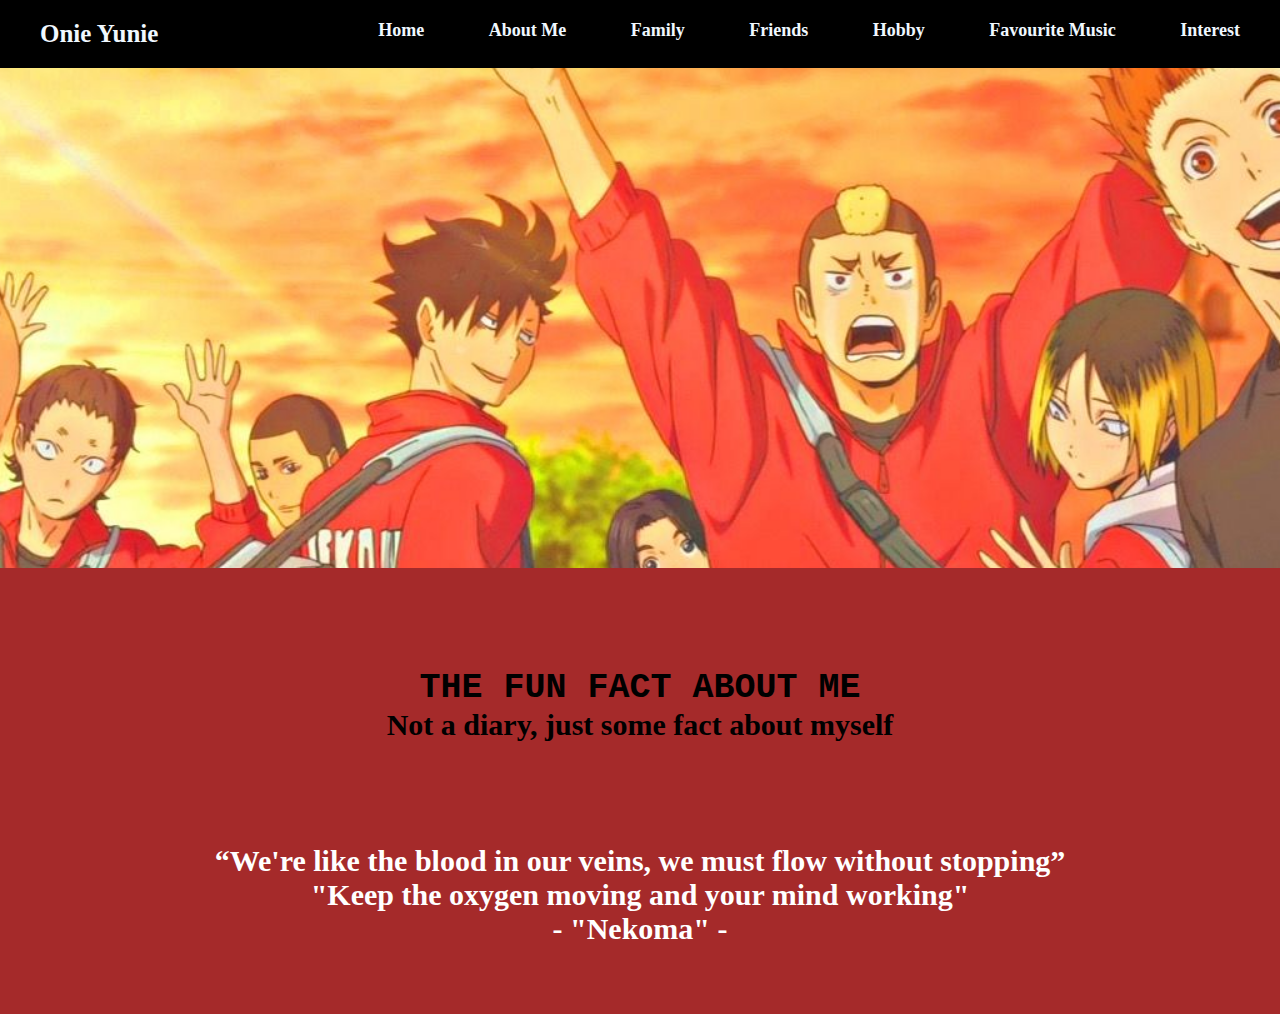
<file: index.html>
<!DOCTYPE html>
<html>
<head>
<title> CSS FILE </title>

<link rel="stylesheet" type="text/css" href="resources/css/style.css">
<meta name="viewport" content="width=device-width, initial-scale=1">

<body>

<style>
.parallax {
  background-image: url("resources/image/NEKOMA.jpg");

  min-height: 500px; 

  background-attachment: fixed;
  background-position: center;
  background-repeat: no-repeat;
  background-size: cover;
}
</style>

<div class="header">
<a class="logo"> Onie Yunie </a>
  <div class="header-right">
  <a href="index.html"> Home </a>
  <a href="about_me.html"> About Me </a>
  <a href="family.html"> Family </a>
  <a href="friends.html"> Friends </a>
  <a href="hobbies.html"> Hobby </a>
  <a href="favourite_music.html"> Favourite Music </a>
  <a href="interest.html"> Interest </a>
  </div>
</div>

<div class="parallax"></div>

<div style="height:100px;;font-size:36px">
</div>

<p class="title">
THE FUN FACT ABOUT ME

<p class="subtitle">
Not a diary, just some fact about myself 

<br><br><font color="white" font style= "normal">

<br><br>

“We're like the blood in our veins, we must flow without stopping”
<br>
"Keep the oxygen moving and your mind working"

<br>

- "Nekoma" - 

</b>

<br><br><br>

</body>
</head>
</html>
</file>
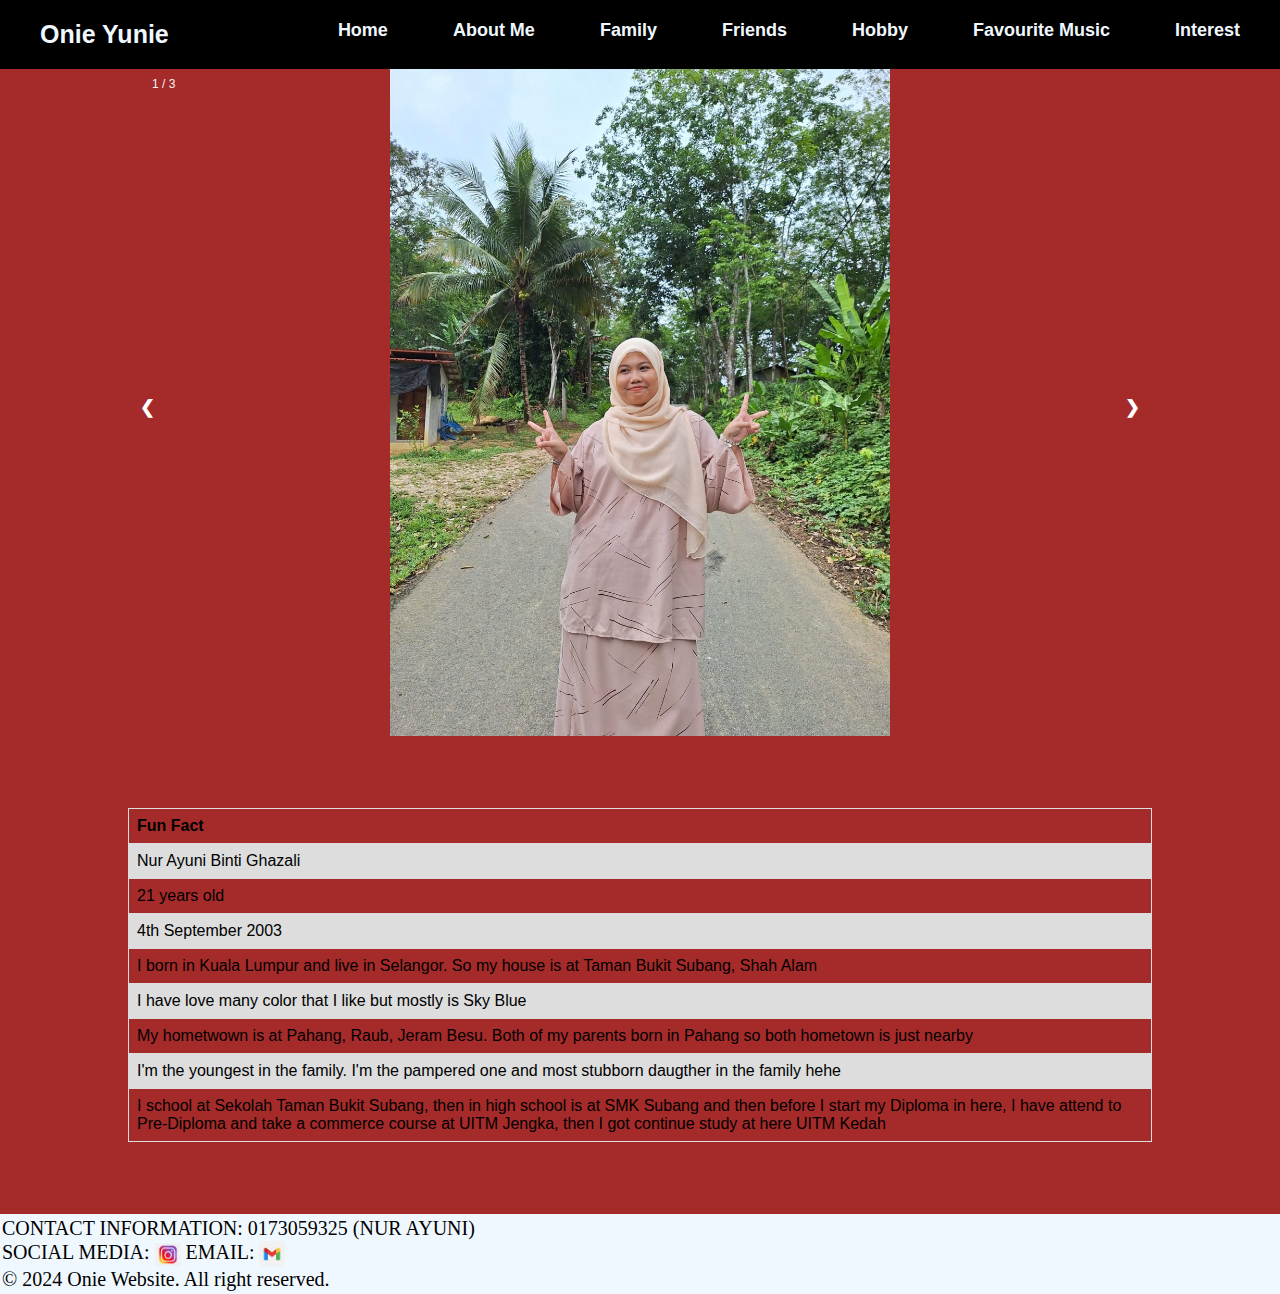
<file: about_me.html>
<!DOCTYPE html>
<html>
<head>
</head>

<meta name="viewport" content="widht=device-width, intial-scale=1">
<title< Homepage </title>
<link rel="stylesheet" type="text/css" href="resources/css/style.css">

<body>


<div class="header">
<a class="logo"> Onie Yunie </a>
  <div class="header-right">
  <a href="index.html"> Home </a>
  <a href="about_me.html"> About Me </a>
  <a href="family.html"> Family </a>
  <a href="friends.html"> Friends </a>
  <a href="hobbies.html"> Hobby </a>
  <a href="favourite_music.html"> Favourite Music </a>
  <a href="interest.html"> Interest </a>
  </div>
</div>


<meta name="Abour Me" content="width=device-width, initial-scale=1">
<style>

{box-sizing: border-box}
body {font-family: Verdana, sans-serif; margin:0}
.mySlides {display: none}
img {vertical-align: middle;}


.slideshow-container {
  max-width: 1000px;
  position: relative;
  margin: auto;
}


.prev, .next {
  cursor: pointer;
  position: absolute;
  top: 50%;
  width: auto;
  padding: 16px;
  margin-top: -22px;
  color: white;
  font-weight: bold;
  font-size: 18px;
  transition: 0.6s ease;
  border-radius: 0 3px 3px 0;
  user-select: none;
}

.prev {
            left: 0;
            border-radius: 3px 0 0 3px;
            padding: 16px 16px 16px 0; /* Adjust padding */
        }

        /* Position the "next button" to the right */
        .next {
            right: 0;
            border-radius: 0 3px 3px 0;
            padding: 16px 0 16px 16px; /* Adjust padding */
        }

        /* On hover, add a black background color with a little bit see-through */
        .prev:hover,
        .next:hover {
            background-color: rgba(0, 0, 0, 0.5); /* Adjust opacity */
        }

.next {
  right: 0;
  border-radius: 3px 0 0 3px;
}


.prev:hover, .next:hover {
  background-color: rgba(0,0,0,0.8);
}


.text {
  color: #f2f2f2;
  font-size: 15px;
  padding: 8px 12px;
  position: absolute;
  bottom: 8px;
  width: 100%;
  text-align: center;
}


.numbertext {
  color: #f2f2f2;
  font-size: 12px;
  padding: 8px 12px;
  position: absolute;
  top: 0;
}


.dot {
  cursor: pointer;
  height: 15px;
  width: 15px;
  margin: 0 2px;
  background-color: #bbb;
  border-radius: 50%;
  display: inline-block;
  transition: background-color 0.6s ease;
}

.active, .dot:hover {
  background-color: #717171;
}


.fade {
  animation-name: fade;
  animation-duration: 1.5s;
}

@keyframes fade {
  from {opacity: .4} 
  to {opacity: 1}
}


@media only screen and (max-width: 100px) {
  .prev, .next,.text {font-size: 11px}
}


footer {
  position: relative;
  bottom: 0;
  left: 0;
  right: 0;
  background-color: #F0F8FF;
  text-align: left;
  width: 100%;
  padding: 2px;
  font-size: 8px;
}

footer p {
  margin: 1px 0;
}

footer img {
  vertical-align: middle;
}


</style>

<center>

<div class="slideshow-container">

<div class="mySlides fade">
  <div class="numbertext">1 / 3</div>
  <img src="resources/image/oniee.jpg" style="width:50%">
</div>

<div class="mySlides fade">
  <div class="numbertext">2 / 3</div>
  <img src="resources/image/yunie.jpg" style="width:50%">
</div>

<div class="mySlides fade">
  <div class="numbertext">3 / 3</div>
  <img src="resources/image/ayuni.jpg" style="width:50%">
</div>

<div class="mySlides fade">
  <div class="numbertext">4 / 4</div>
  <img src="resources/image/saya.jpg" style="width:50%">
</div>

<div class="mySlides fade">
  <div class="numbertext">5 / 5</div>
  <img src="resources/image/me.jpg" style="width:50%">
</div>

<a class="prev" onclick="plusSlides(-1)">❮</a>
<a class="next" onclick="plusSlides(1)">❯</a>

</div>
</center>
<br>

<br>

<script>
let slideIndex = 1;
showSlides(slideIndex);

function plusSlides(n) {
  showSlides(slideIndex += n);
}

function currentSlide(n) {
  showSlides(slideIndex = n);
}

function showSlides(n) {
  let i;
  let slides = document.getElementsByClassName("mySlides");
  let dots = document.getElementsByClassName("dot");
  if (n > slides.length) {slideIndex = 1}    
  if (n < 1) {slideIndex = slides.length}
  for (i = 0; i < slides.length; i++) {
    slides[i].style.display = "none";  
  }
  for (i = 0; i < dots.length; i++) {
    dots[i].className = dots[i].className.replace(" active", "");
  }
  slides[slideIndex-1].style.display = "block";  
  dots[slideIndex-1].className += " active";
}
</script>


<br><br>

<center>
<style>

table {
  font-family: arial, sans-serif;
  border-collapse: collapse;
  width: 80%;
}

td, th {
  border: 1px solid #dddddd;
  text-align: left;
  padding: 8px;
}

tr:nth-child(even) {
  background-color: #dddddd;
}
</style>

<table>
  <tr>
    <th>Fun Fact</th>
  </tr>

  <tr>
    <td>Nur Ayuni Binti Ghazali</td>
  </tr>

  <tr>
    <td>21 years old</td>
  </tr>

  <tr>
    <td>4th September 2003</td>
  </tr>

  <tr>
    <td>I born in Kuala Lumpur and live in Selangor. So my house is at Taman Bukit Subang, Shah Alam</td>
  </tr>

  <tr>
    <td>I have love many color that I like but mostly is Sky Blue</td>
  </tr>

  <tr>
    <td>My hometwown is at Pahang, Raub, Jeram Besu. Both of my parents born in Pahang so both hometown is just nearby</td>
  </tr>

  <tr>
    <td>I'm the youngest in the family. I'm the pampered one and most stubborn daugther in the family hehe</td>
  </tr>

  <tr>
    <td>I school at Sekolah Taman Bukit Subang, then in high school is at SMK Subang and then before I start my Diploma in here, I have attend to Pre-Diploma and take a commerce course at UITM Jengka, then I got continue study at here UITM Kedah</td>
  </tr>


</table>

<br><br><br><br>

<footer>
  <p>CONTACT INFORMATION: 0173059325 (NUR AYUNI)</p>
  <p>SOCIAL MEDIA:
    <a href="https://www.instagram.com/yunie._" target="_blank">
      <img src="resources/icon/instagram.jpg" width="26px" align="center">
    </a>
    EMAIL:
    <a href="mailto:ayunighazali03@gmail.com" target="_blank">
      <img src="resources/icon/email.jpg" height="26px" width="26px" align="center">
    </a>
  </p>
  <p>&copy; 2024 Onie Website. All right reserved.</p>
</footer>



</body>
</html>
</file>
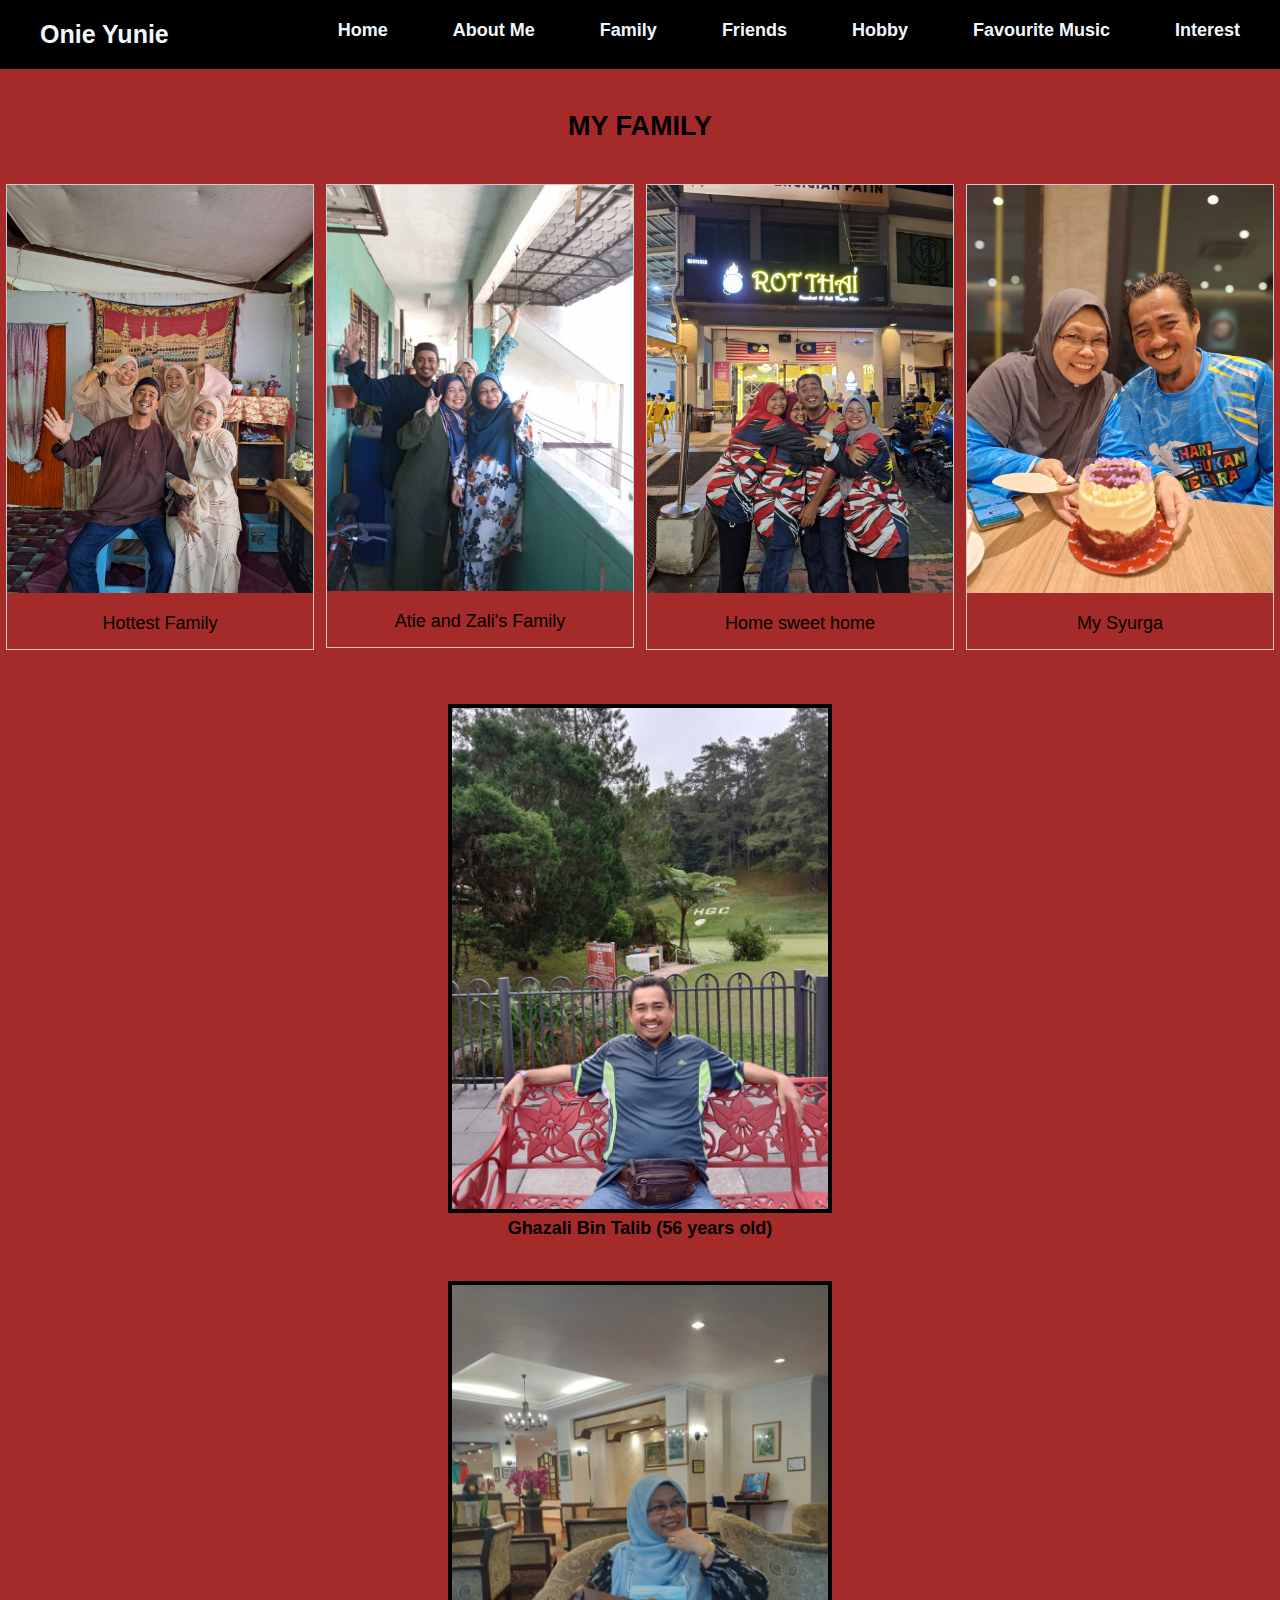
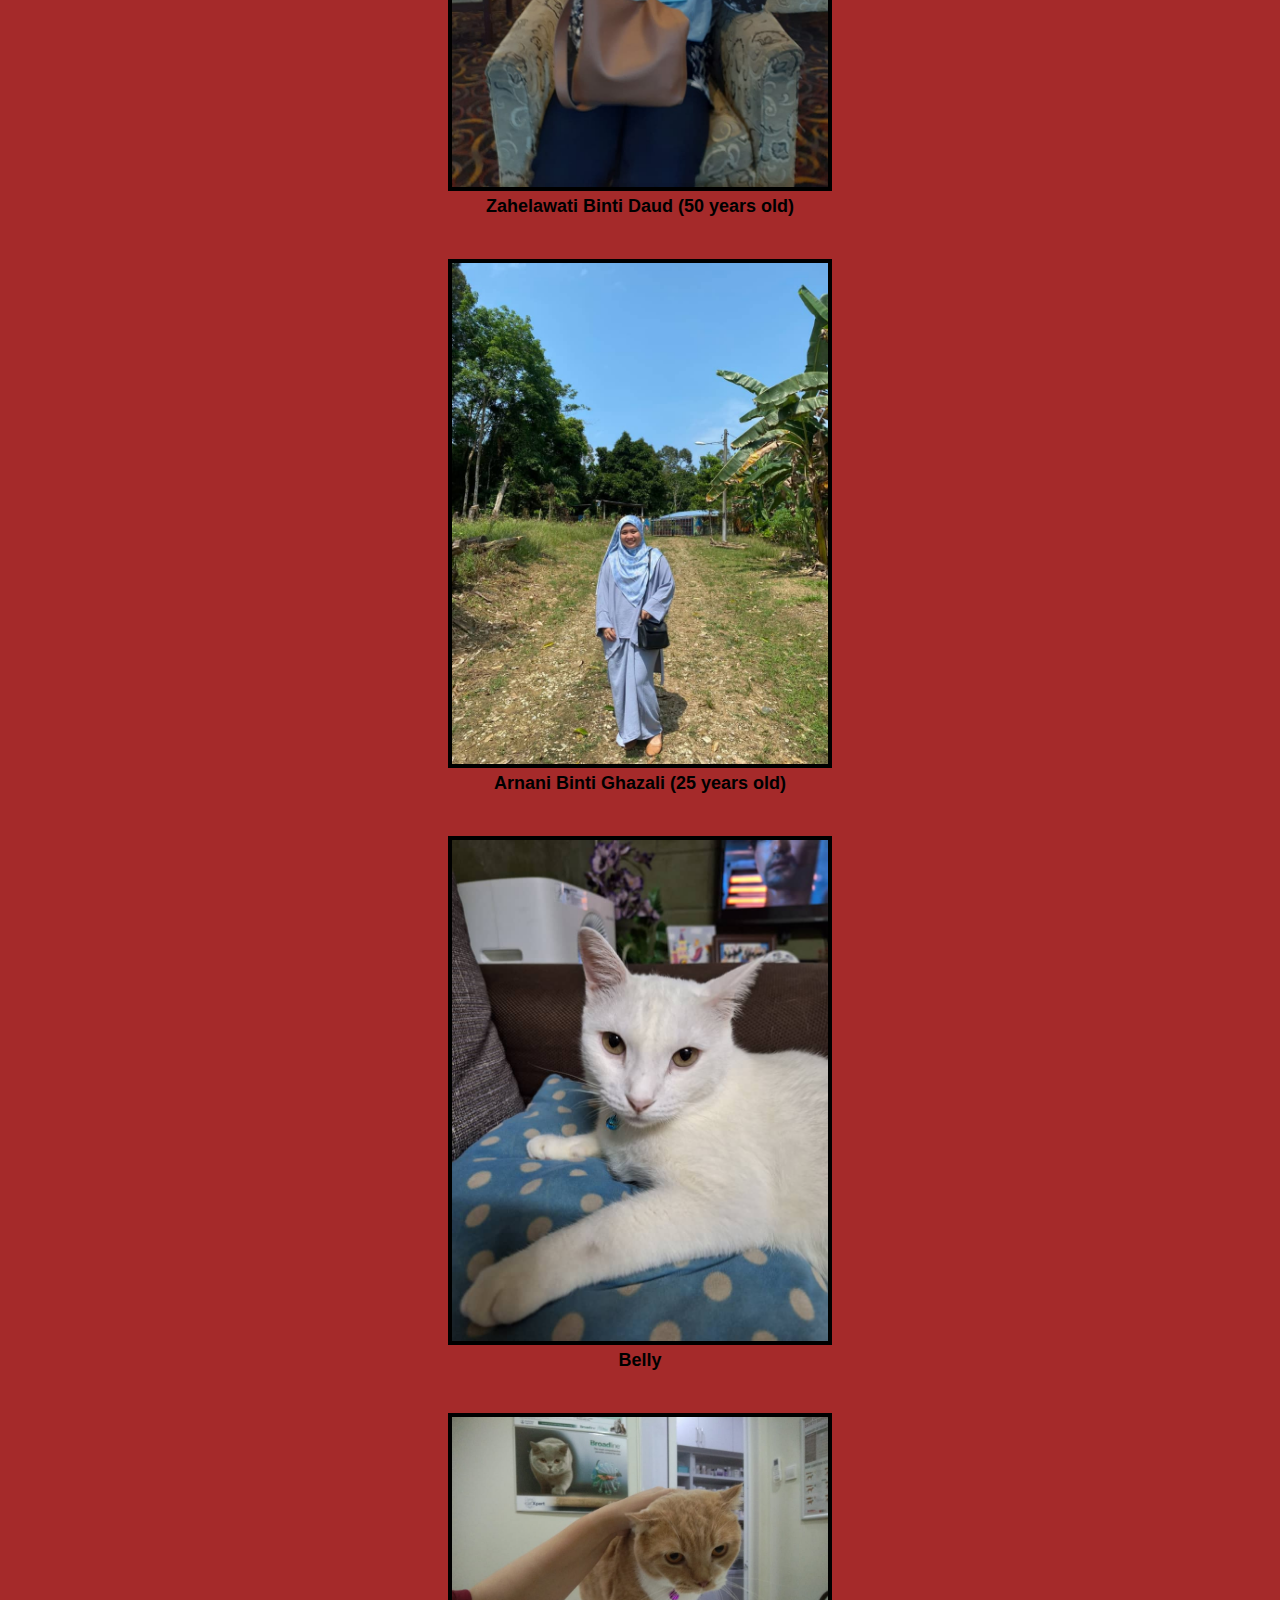
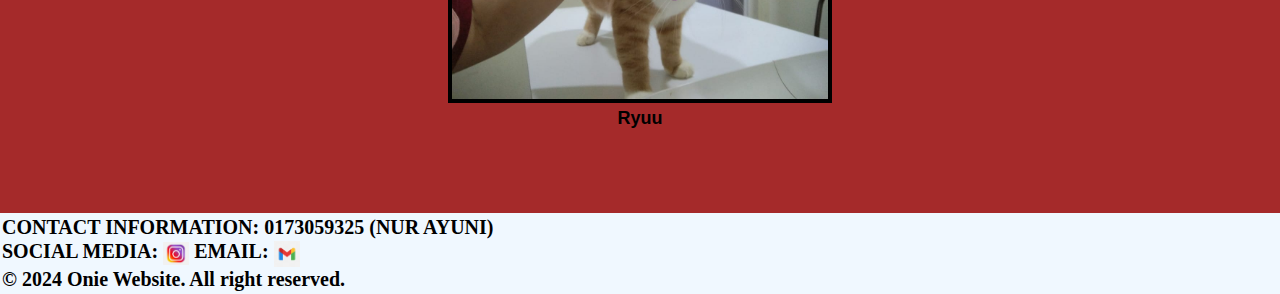
<file: family.html>
<!DOCTYPE html>
<html>
<head>
  <meta name="viewport" content="width=device-width, initial-scale=1">
  <title>Homepage</title>
  <link rel="stylesheet" type="text/css" href="resources/css/style.css">
  <style>


body {
      font-family:sans-serif, Arial;
      font-size: 18px;
    }


    .container {
      position: relative;
      text-align: center;
      color: black;
    }

    .centered {
      position: absolute;
      top: 50%;
      left: 50%;
      transform: translate(-50%, -50%);
    }

div.gallery {
  border: 1px solid #ccc;
}

div.gallery:hover {
  border: 1px solid #777;
}

div.gallery img {
  width: 100%;
  height: auto;
}

div.desc {
  padding: 15px;
  text-align: center;
}

* {
  box-sizing: border-box;
}

.responsive {
  padding: 0 6px;
  float: left;
  width: 24.99999%;
}

@media only screen and (max-width: 700px) {
  .responsive {
    width: 49.99999%;
    margin: 6px 0;
  }
}

@media only screen and (max-width: 500px) {
  .responsive {
    width: 100%;
  }
}

.clearfix:after {
  content: "";
  display: table;
  clear: both;
}
* {
  box-sizing: border-box;
}

.column {
  float: left;
  width: 33.33%;
  padding: 5px;
}

.row::after {
  content: "";
  clear: both;
  display: table;
}

footer {
  position: relative;
  bottom: 0;
  left: 0;
  right: 0;
  background-color: #F0F8FF;
  text-align: left;
  width: 100%;
  padding: 2px;
  font-size: 8px;
}

footer p {
  margin: 1px 0;
}

footer img {
  vertical-align: middle;
}


</style>
</head>
<body>

<div class="header">
  <a class="logo">Onie Yunie</a>
  <div class="header-right">
    <a href="index.html">Home</a>
    <a href="about_me.html">About Me</a>
    <a href="family.html">Family</a>
    <a href="friends.html">Friends</a>
    <a href="hobbies.html">Hobby</a>
    <a href="favourite_music.html">Favourite Music</a>
    <a href="interest.html">Interest</a>
  </div>
</div>

<br><br>

<center><h2>MY FAMILY</h2></center>

<br><br>


<div class="responsive">
  <div class="gallery">
    <a target="_blank" href="resources/image/home.jpg">
      <img src="resources/image/home.jpg" alt="Cinque Terre" width="50" height="400">
    </a>
    <div class="desc">Hottest Family</div>
  </div>
</div>


<div class="responsive">
  <div class="gallery">
    <a target="_blank" href="resources/image/keluarga.jpg">
      <img src="resources/image/keluarga.jpg" alt="Forest" width="50" height="400">
    </a>
    <div class="desc">Atie and Zali's Family</div>
  </div>
</div>

<div class="responsive">
  <div class="gallery">
    <a target="_blank" href="resources/image/families.jpg">
      <img src="resources/image/families.jpg" alt="Northern Lights" width="600" height="400">
    </a>
    <div class="desc">Home sweet home</div>
  </div>
</div>

<div class="responsive">
  <div class="gallery">
    <a target="_blank" href="resources/image/parents.jpg">
      <img src="resources/image/parents.jpg" alt="Northern Lights" width="600" height="400">
    </a>
    <div class="desc">My Syurga</div>
  </div>
</div>

<div class="clearfix"></div>

<div style="padding:6px;">
</div>

<br><br>

<div class="container">
  <img src="resources/image/baba.jpg" alt="Dad in Family" style="width:30%;" border= "4">
  <b><div class="bottom-center">Ghazali Bin Talib (56 years old)</div></bd>
</div>

<br><br>


<div class="container">
  <img src="resources/image/mama.jpg" alt="Mom in Family" style="width:30%;" border= "4">
  <b><div class="bottom-center">Zahelawati Binti Daud (50 years old)</div></bd>
</div>

<br><br>

<div class="container">
  <img src="resources/image/sister.jpg" alt="Oldest sibling in Family" style="width:30%;" border= "4">
  <b><div class="bottom-center">Arnani Binti Ghazali (25 years old)</div></bd>
</div>

<br><br>

<div class="container">
  <img src="resources/image/belly.jpg" alt="Pet in Family" style="width:30%;" border= "4">
  <b><div class="bottom-center">Belly</div></bd>
</div>

<br><br>

<div class="container">
  <img src="resources/image/ryuu.jpg" alt="Second Pet in Family" style="width:30%;" border= "4">
  <b><div class="bottom-center">Ryuu</div></bd>
</div>


<br><br><br><br>

<footer>
  <p>CONTACT INFORMATION: 0173059325 (NUR AYUNI)</p>
  <p>SOCIAL MEDIA:
    <a href="https://www.instagram.com/yunie._" target="_blank">
      <img src="resources/icon/instagram.jpg" width="26px" align="center">
    </a>
    EMAIL:
    <a href="mailto:ayunighazali03@gmail.com" target="_blank">
      <img src="resources/icon/email.jpg" height="26px" width="26px" align="center">
    </a>
  </p>
  <p>&copy; 2024 Onie Website. All right reserved.</p>
</footer>




</body>
</html>
</file>
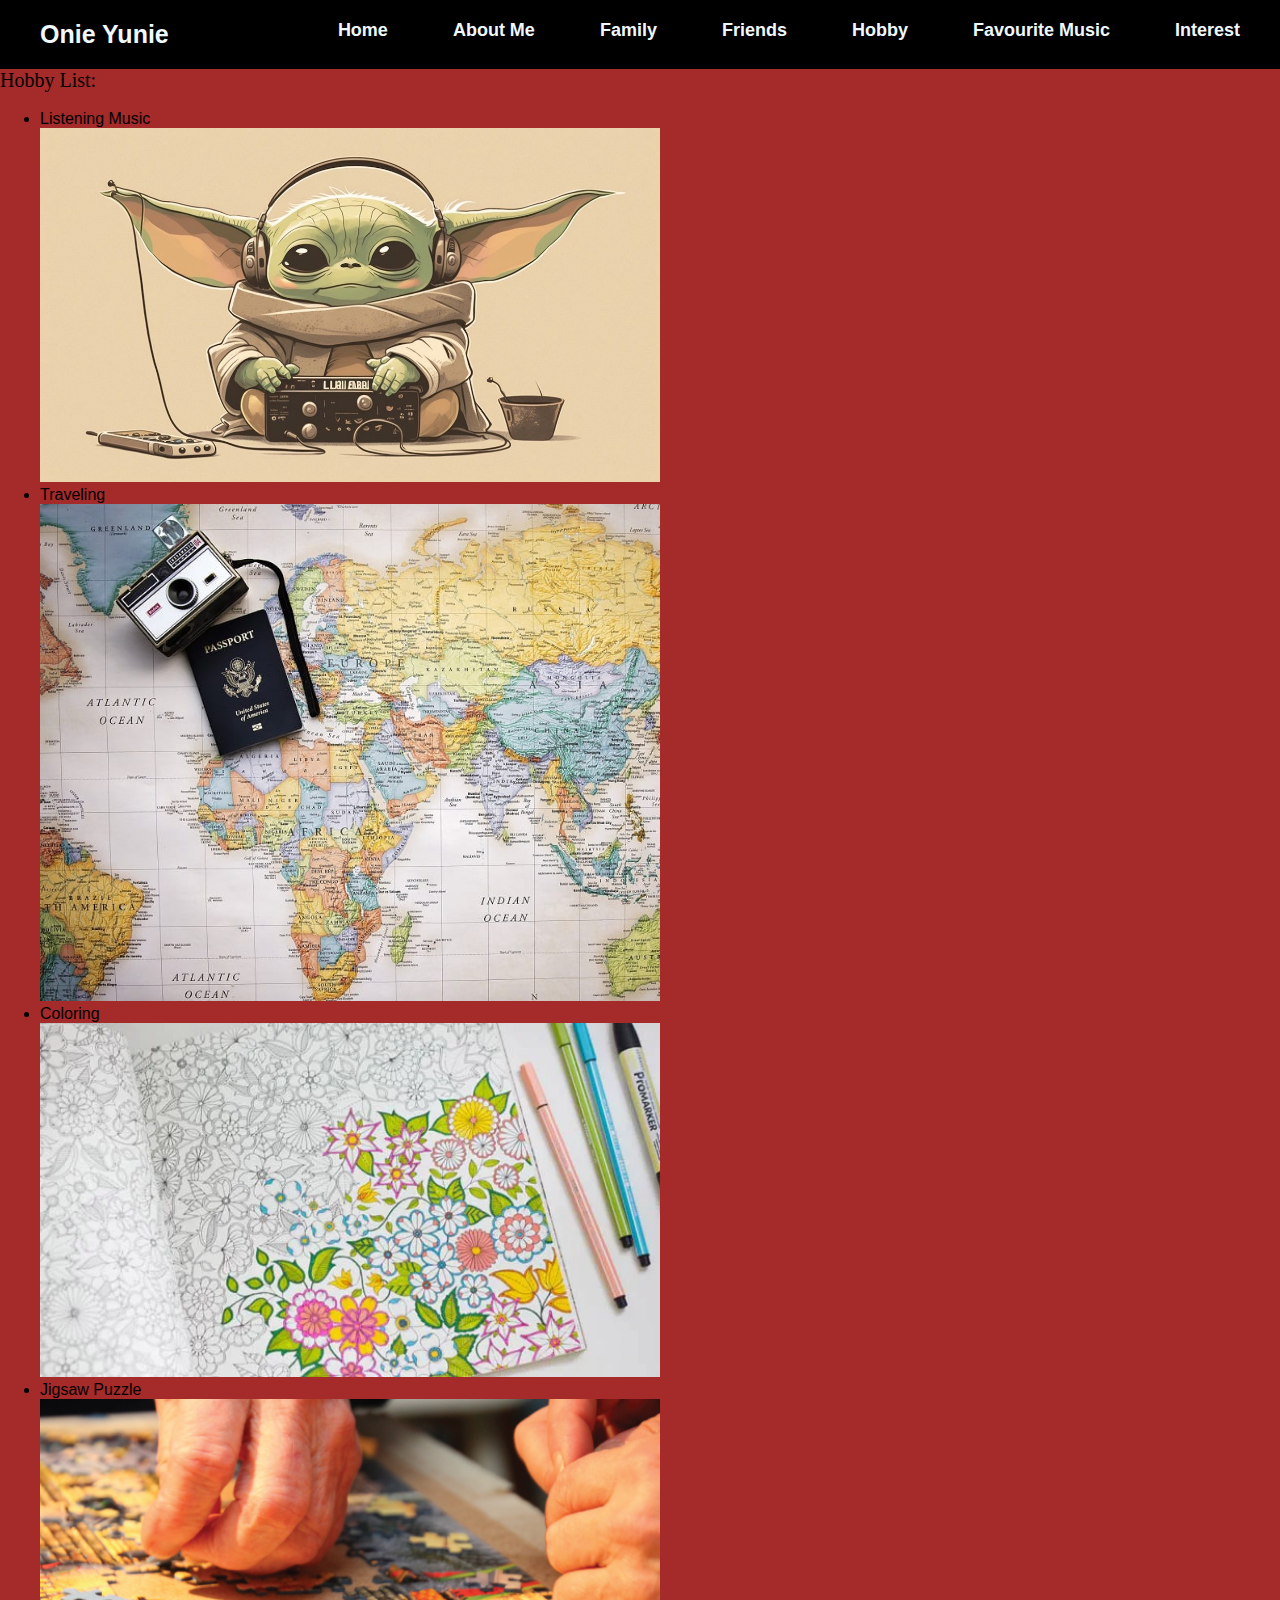
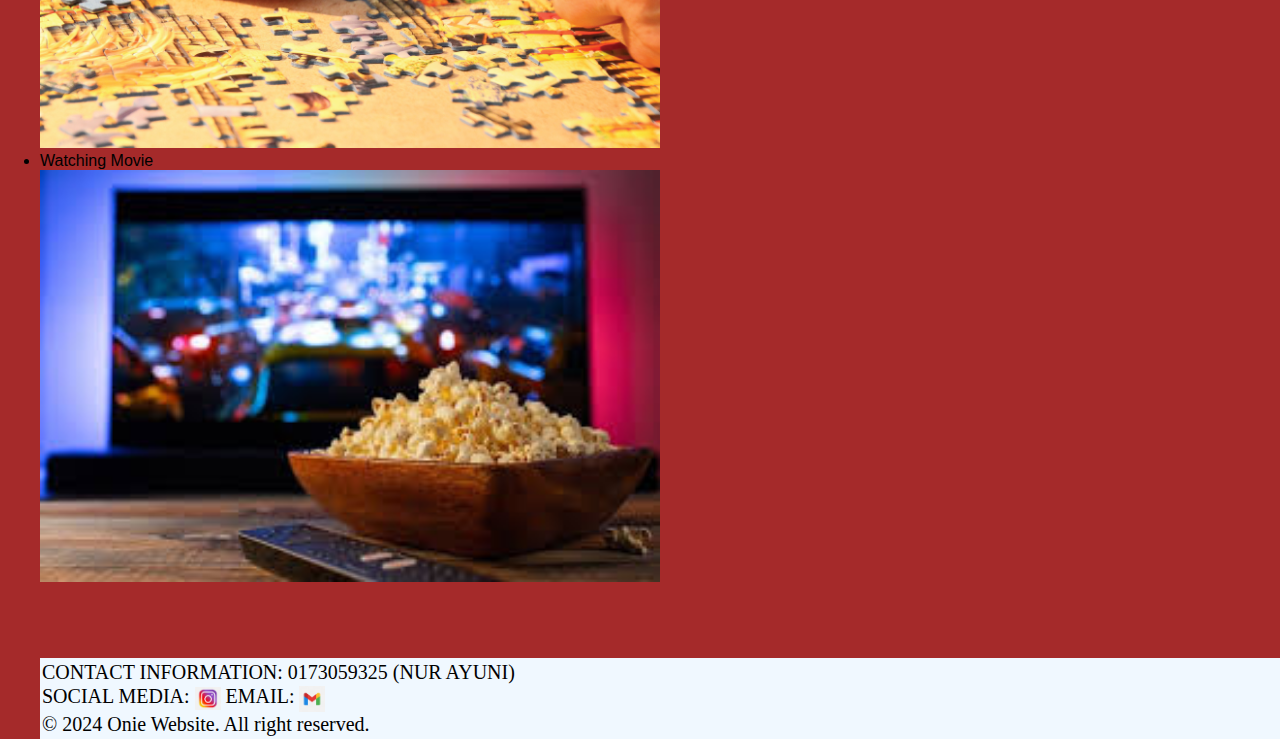
<file: hobbies.html>
<!DOCTYPE html>
<html>
<head>

<meta name="viewport" content="widht=device-width, intial-scale=1">
<title< Homepage </title>
<link rel="stylesheet" type="text/css" href="resources/css/style.css">

<style>

    body {
      font-family: Arial, sans-serif;
      font-size: 16px;
    }

ul.bullets {
  list-style-type: none;
  margin: 0;
  padding: 0;
}


footer {
  position: relative;
  bottom: 0;
  left: 0;
  right: 0;
  background-color: #F0F8FF;
  text-align: left;
  width: 100%;
  padding: 2px;
  font-size: 8px;
}

footer p {
  margin: 1px 0;
}

footer img {
  vertical-align: middle;
}


</style>

<body>

<div class="header">
<a class="logo"> Onie Yunie </a>
  <div class="header-right">
  <a href="index.html"> Home </a>
  <a href="about_me.html"> About Me </a>
  <a href="family.html"> Family </a>
  <a href="friends.html"> Friends </a>
  <a href="hobbies.html"> Hobby </a>
  <a href="favourite_music.html"> Favourite Music </a>
  <a href="interest.html"> Interest </a>
  </div>
</div>

<p>Hobby List:</p>
<br>

<ul>
  <li>Listening Music</li>
<img src="resources/image/music.jpg" style="width:50%">
<br>

  <li>Traveling</li>
<img src="resources/image/travel.jpg" style="width:50%">
<br>

  <li>Coloring</li>
<img src="resources/image/coloring.jpg" style="width:50%">
<br>

  <li>Jigsaw Puzzle</li>
<img src="resources/image/puzzle.jpg" style="width:50%">
<br>

  <li>Watching Movie</li>
<img src="resources/image/movie.jpg" style="width:50%">
<br


</ul>

<body>


<br><br><br><br>

<footer>
  <p>CONTACT INFORMATION: 0173059325 (NUR AYUNI)</p>
  <p>SOCIAL MEDIA:
    <a href="https://www.instagram.com/yunie._" target="_blank">
      <img src="resources/icon/instagram.jpg" width="26px" align="center">
    </a>
    EMAIL:
    <a href="mailto:ayunighazali03@gmail.com" target="_blank">
      <img src="resources/icon/email.jpg" height="26px" width="26px" align="center">
    </a>
  </p>
  <p>&copy; 2024 Onie Website. All right reserved.</p>
</footer>





</body>
</head>
</html>
</file>
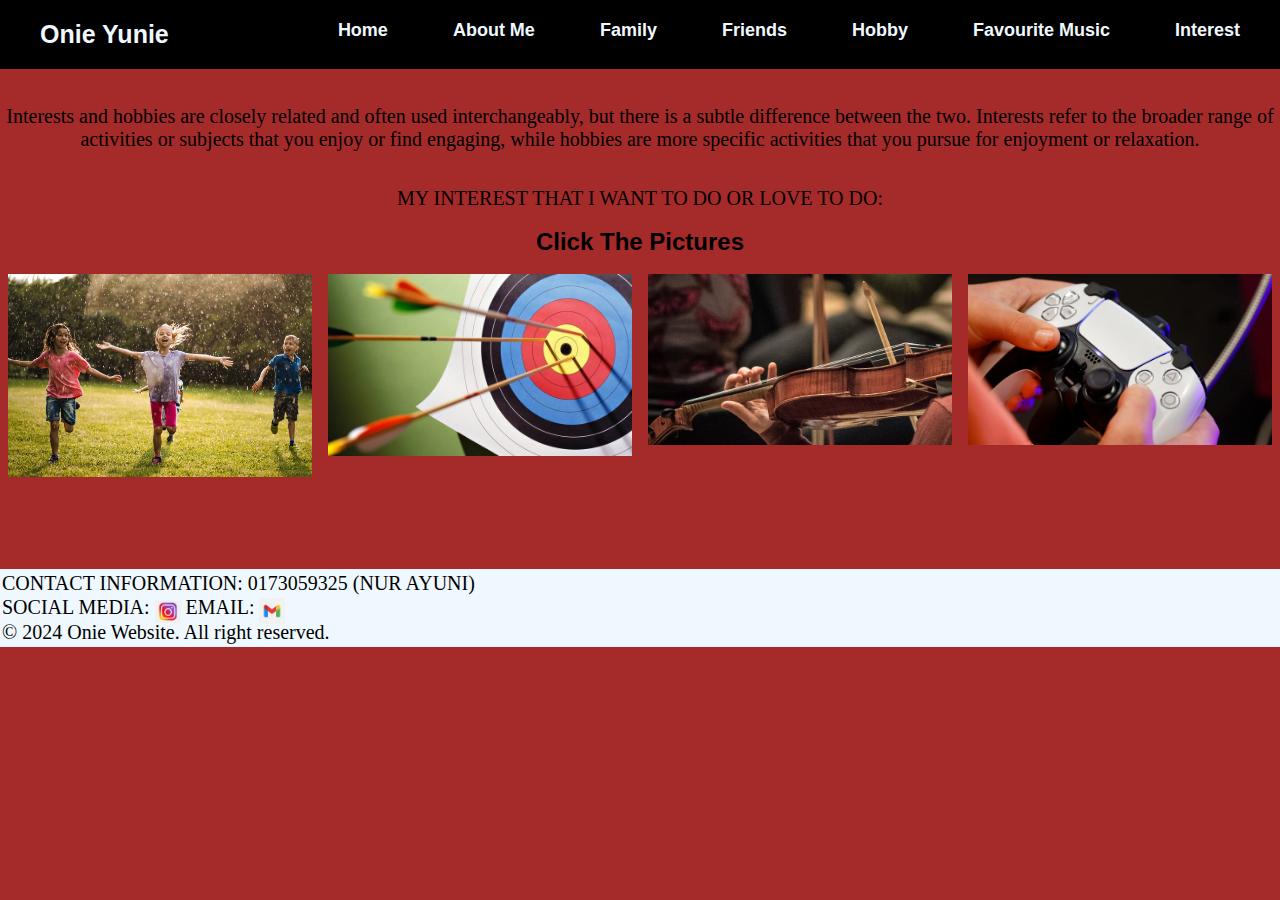
<file: interest.html>
<!DOCTYPE html>
<html>
<head>

<meta name="viewport" content="widht=device-width, intial-scale=1">
<title< Homepage </title>
<link rel="stylesheet" type="text/css" href="resources/css/style.css">

<body>

<style>

body {
  font-family: Verdana, sans-serif;
  margin: 0;
}

* {
  box-sizing: border-box;
}

.container {
  text-align= center;
}

.row > .column {
  padding: 0 8px;
}

.row:after {
  content: "";
  display: table;
  clear: both;
}

.column {
  float: left;
  width: 25%;
}

.modal {
  display: none;
  position: fixed;
  z-index: 1;
  padding-top: 100px;
  left: 0;
  top: 0;
  width: 100%;
  height: 100%;
  overflow: auto;
  background-color: black;
}

.modal-content {
  position: relative;
  background-color: #fefefe;
  margin: auto;
  padding: 0;
  width: 90%;
  max-width: 1200px;
}

.close {
  color: white;
  position: absolute;
  top: 10px;
  right: 25px;
  font-size: 35px;
  font-weight: bold;
}

.close:hover,
.close:focus {
  color: #999;
  text-decoration: none;
  cursor: pointer;
}

.mySlides {
  display: none;
}

.cursor {
  cursor: pointer;
}

.prev,
.next {
  cursor: pointer;
  position: absolute;
  top: 50%;
  width: auto;
  padding: 16px;
  margin-top: -50px;
  color: white;
  font-weight: bold;
  font-size: 20px;
  transition: 0.6s ease;
  border-radius: 0 3px 3px 0;
  user-select: none;
  -webkit-user-select: none;
}

.prev {
            left: 0;
            border-radius: 3px 0 0 3px;
            padding: 16px 16px 16px 0; /* Adjust padding */
        }

        /* Position the "next button" to the right */
        .next {
            right: 0;
            border-radius: 0 3px 3px 0;
            padding: 16px 0 16px 16px; /* Adjust padding */
        }

        /* On hover, add a black background color with a little bit see-through */
        .prev:hover,
        .next:hover {
            background-color: rgba(0, 0, 0, 0.5); /* Adjust opacity */
        }

.next {
  right: 0;
  border-radius: 3px 0 0 3px;
}

.prev:hover,
.next:hover {
  background-color: rgba(0, 0, 0, 0.8);
}

.numbertext {
  color: #f2f2f2;
  font-size: 12px;
  padding: 8px 12px;
  position: absolute;
  top: 0;
}

img {
  margin-bottom: -4px;
}

.caption-container {
  text-align: center;
  background-color: black;
  padding: 2px 16px;
  color: white;
}

.demo {
  opacity: 0.6;
}

.active,
.demo:hover {
  opacity: 1;
}

img.hover-shadow {
  transition: 0.3s;
}

.hover-shadow:hover {
  box-shadow: 0 4px 8px 0 rgba(0, 0, 0, 0.2), 0 6px 20px 0 rgba(0, 0, 0, 0.19);
}


footer {
  position: relative;
  bottom: 0;
  left: 0;
  right: 0;
  background-color: #F0F8FF;
  text-align: left;
  width: 100%;
  padding: 2px;
  font-size: 8px;
}

footer p {
  margin: 1px 0;
}

footer img {
  vertical-align: middle;
}


</style>

<div class="header">
<a class="logo"> Onie Yunie </a>
  <div class="header-right">
  <a href="index.html"> Home </a>
  <a href="about_me.html"> About Me </a>
  <a href="family.html"> Family </a>
  <a href="friends.html"> Friends </a>
  <a href="hobbies.html"> Hobby </a>
  <a href="favourite_music.html"> Favourite Music </a>
  <a href="interest.html"> Interest </a>
  </div>
</div>

<br><br>

<center>
<p> Interests and hobbies are closely related and often used interchangeably, but there is a subtle difference between the two. Interests refer to the broader range of activities or subjects that you enjoy or find engaging, while hobbies are more specific activities that you pursue for enjoyment or relaxation. </p>

<br><br>
<center>
<p>MY INTEREST THAT I WANT TO DO OR LOVE TO DO:</p>
<br>


<h2 style="text-align:center">Click The Pictures</h2>

<br>

<div class="row">
  <div class="column">
    <img src="resources/image/rain.jpg" style="width:100%" onclick="openModal();currentSlide(1)" class="hover-shadow cursor">
  </div>
  <div class="column">
    <img src="resources/image/archery.jpg" style="width:100%" onclick="openModal();currentSlide(2)" class="hover-shadow cursor">
  </div>
  <div class="column">
    <img src="resources/image/violin.jpg" style="width:100%" onclick="openModal();currentSlide(3)" class="hover-shadow cursor">
  </div>
  <div class="column">
    <img src="resources/image/game.jpg" style="width:100%" onclick="openModal();currentSlide(4)" class="hover-shadow cursor">
  </div>
</div>

<div id="myModal" class="modal">
  <span class="close cursor" onclick="closeModal()">&times;</span>
  <div class="modal-content">

    <div class="mySlides">
      <div class="numbertext">1 / 4</div>
      <img src="resources/image/rain.jpg" style="width:80%">
    </div>

    <div class="mySlides">
      <div class="numbertext">2 / 4</div>
      <img src="resources/image/archery.jpg" style="width:80%">
    </div>

    <div class="mySlides">
      <div class="numbertext">3 / 4</div>
      <img src="resources/image/violin.jpg" style="width:80%">
    </div>
    
    <div class="mySlides">
      <div class="numbertext">4 / 4</div>
      <img src="resources/image/game.jpg" style="width:80%">
    </div>
    
    <a class="prev" onclick="plusSlides(-1)">&#10094;</a>
    <a class="next" onclick="plusSlides(1)">&#10095;</a>

    <div class="caption-container">
      <p id="caption"></p>
    </div>


    <div class="column">
      <img class="demo cursor" src="resources/image/rain.jpg" style="width:100%" onclick="currentSlide(1)" alt="Playing Under Rain">
    </div>
    <div class="column">
      <img class="demo cursor" src="resources/image/archery.jpg" style="width:100%" onclick="currentSlide(2)" alt="Sports (I used to play archery)">
    </div>
    <div class="column">
      <img class="demo cursor" src="resources/image/violin.jpg" style="width:100%" onclick="currentSlide(3)" alt="Instruments (I don't know how play the violin but I love the melody and how it played)">
    </div>
    <div class="column">
      <img class="demo cursor" src="resources/image/game.jpg" style="width:100%" onclick="currentSlide(4)" alt="Video Game (not so much interest but I played just when Infeel bored)">
    </div>
  </div>
</div>

<script>
function openModal() {
  document.getElementById("myModal").style.display = "block";
}

function closeModal() {
  document.getElementById("myModal").style.display = "none";
}

var slideIndex = 1;
showSlides(slideIndex);

function plusSlides(n) {
  showSlides(slideIndex += n);
}

function currentSlide(n) {
  showSlides(slideIndex = n);
}


function showSlides(n) {
  var i;
  var slides = document.getElementsByClassName("mySlides");
  var dots = document.getElementsByClassName("demo");
  var captionText = document.getElementById("caption");
  if (n > slides.length) {slideIndex = 1}
  if (n < 1) {slideIndex = slides.length}
  for (i = 0; i < slides.length; i++) {
      slides[i].style.display = "none";
  }
  for (i = 0; i < dots.length; i++) {
      dots[i].className = dots[i].className.replace(" active", "");
  }
  slides[slideIndex-1].style.display = "block";
  dots[slideIndex-1].className += " active";
  captionText.innerHTML = dots[slideIndex-1].alt;
}
</script>

<p>

<body>

<br><br><br><br>

<footer>
  <p>CONTACT INFORMATION: 0173059325 (NUR AYUNI)</p>
  <p>SOCIAL MEDIA:
    <a href="https://www.instagram.com/yunie._" target="_blank">
      <img src="resources/icon/instagram.jpg" width="26px" align="center">
    </a>
    EMAIL:
    <a href="mailto:ayunighazali03@gmail.com" target="_blank">
      <img src="resources/icon/email.jpg" height="26px" width="26px" align="center">
    </a>
  </p>
  <p>&copy; 2024 Onie Website. All right reserved.</p>
</footer>




</body>
</head>
</html>
</file>
<file: resources/css/style.css>
body{
  background-color: #A52A2A;
  color:F0FFFF;
}

*{box-sizing:border-box;
   margin: 0;}

h1 {
   color: #0000CD
   text-align: center;
}

p {
  font-family: normal;
  font-size: 20px
}


.header {
  overflow: hidden;
  background-color: #000000;
  padding: 20px 10px;
}


.header a {
 float left;
 color: ##FFFFFF;
 text-align: center;
 padding: 12px 30px;
 text-decoration: none;
 font-size: 18px;
 font-weight: bold;
 line-heigth: 25px;
 border-radius: 3px;
}

.header a.logo {
 font-size: 25px;
 font-weight:bold;
}

.header a:hover {
 color: #800000;
}

.header a.active {
  background-color: #FF0000;
  color: #000000;
}


.header-right {
 float: right;
}

@media screen and (max-width: 500px) {
.header a {
  float: none;
  display: block;
  text-align: left;
}
.header-right {
  float: none;
 }
}



#mydiv {
   margin: 7cm 4cm 3cm 2cm;
}



.prev next {
 cursor:pointer;
 position: absolute;
 top: 50%
 width: auto;
 margin-top: -22px;
 padding: 16px;
 color: white;
 font-weight: bold;
 font-size: 18px;
 transition: 0.6s ease;
 border-radius: 0 3px 3px 0;
 user-select: none;
}


.next {
 right: 0;
 border-radius: 3px 0 0 3px;
}


.pre.hover,.next: hover {
  background-color: rgba(255,0,0)
}


.text {
 color: #FFFFFF;
 font-size: 12px;
 padding: 8px 12px;
 position: absolute;
 top: 0;
}


.dot {
 cursor: pointer;
 heigth: 15px;
 width 15px;
 margin 0 2px;
 background-color: #bbb;
 border-radius: 50%;
 display: inline-block;
 transition: background-color 0.6s ease;
}

.active,.dot: hover {
 background-color: #FF0000;
}


.fade {
 animation-name: fade:
 animation-duration: 1.5s;
}

@keyframes fade {
 from {opacity: .4}
 to {opacity: 1}
}



p.title{
  font-family: Courier New ;
  font-weight:bold ;
  text-align:center ;
  font-size:35px ;

}

p.subtitle{
  font-family: normal ;
  text-align:center ;
  font-weight:bold ;
  font-size:30px ;

}

.footer{
  position: fixed ;
  bottom: 0 ;
  background: #F0F8FF;
  color: black ;
  text-align: left ;
  width: 100 ;
}

a {
  color: #F0F8FF ;
}

.container {
  position: relative;
  text-align: center;
  color: black;
}

.bordered {
  border: 2px solid #ccc;
  margin: 10px;
}

.container img {
  width: 100%;
  height: auto;
}

.bottom-right {
  position: absolute;
  bottom: 8px;
  right: 16px;
  font-size: 18px;
}

<br><br><br><br>

<style>

footer {
  position: relative;
  bottom: 0;
  left: 0;
  right: 0;
  background-color: #F0F8FF;
  text-align: left;
  width: 100%;
  padding: 2px;
  font-size: 8px;
}

footer p {
  margin: 1px 0;
}

footer img {
  vertical-align: middle;
}

</style>

<footer>
  <p>CONTACT INFORMATION: 0173059325 (NUR AYUNI)</p>
  <p>SOCIAL MEDIA:
    <a href="https://www.instagram.com/yunie._" target="_blank">
      <img src="resources/icon/instagram.jpg" width="12px" align="center">
    </a>
    EMAIL:
    <a href="mailto:ayunighazali03@gmail.com" target="_blank">
      <img src="resources/icon/email.jpg" height="12px" width="10px" align="center">
    </a>
  </p>
  <p>&copy; 2024 Onie Website. All right reserved.</p>
</footer>
</file>
